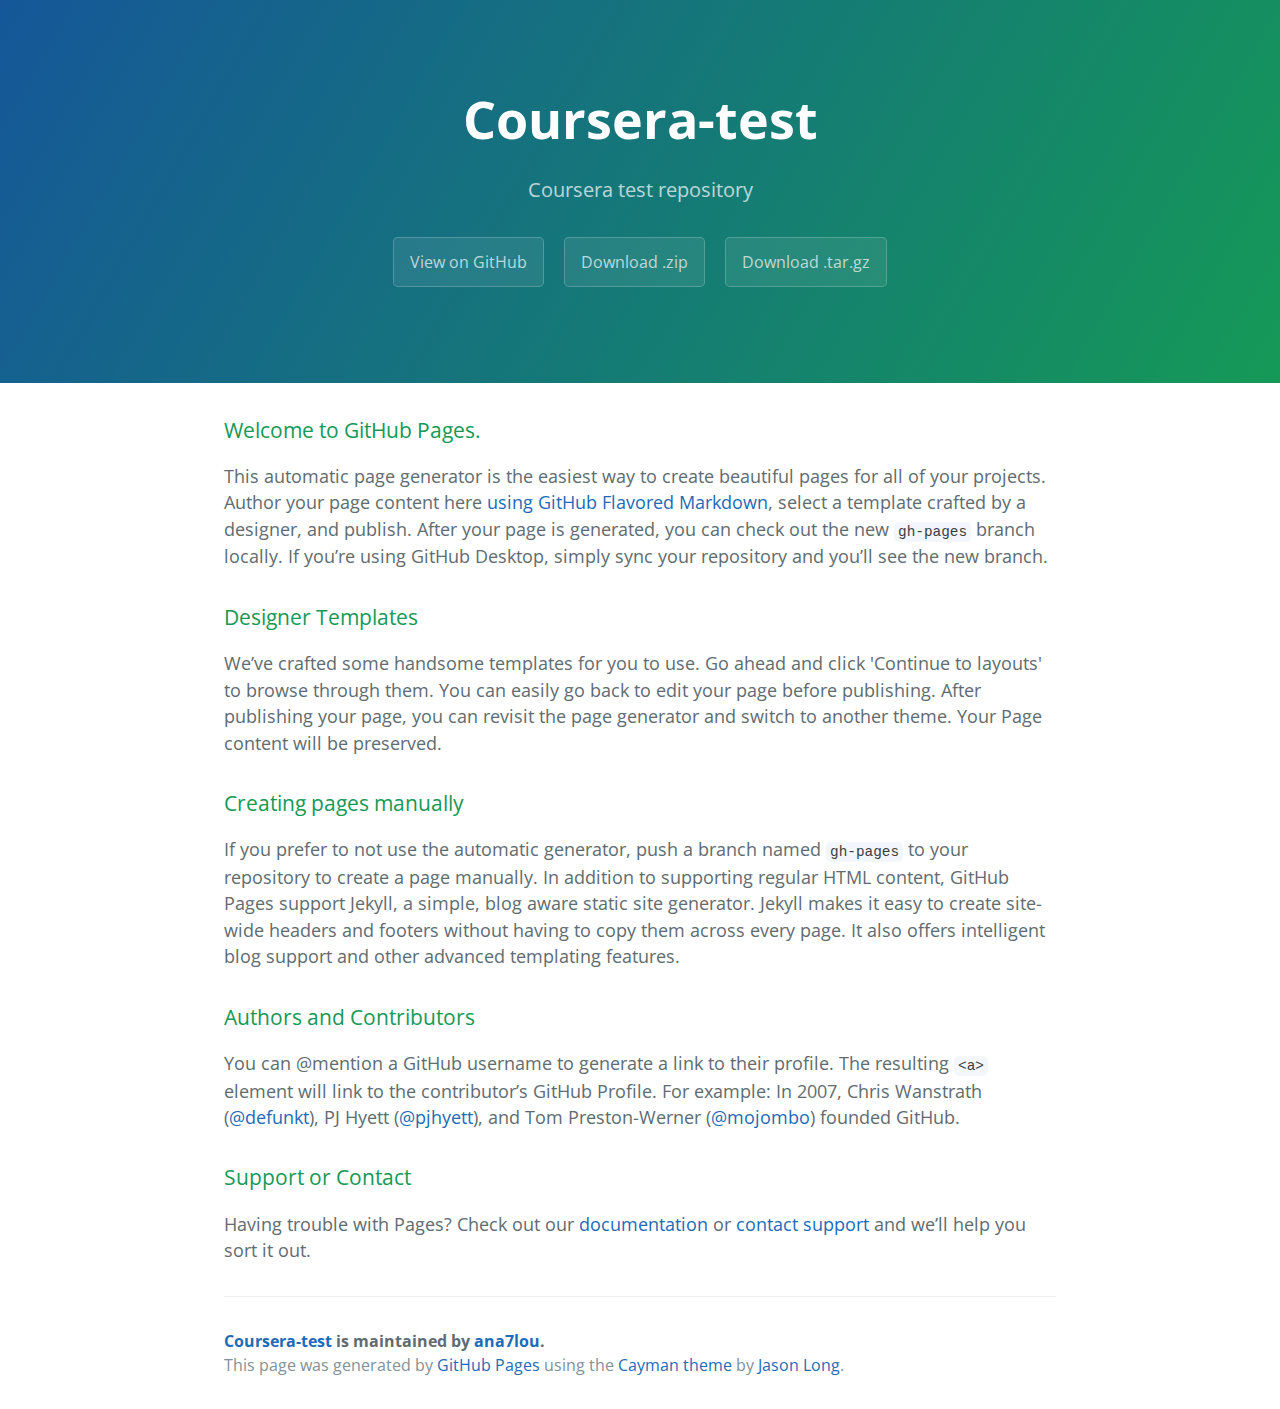
<file: index.html>
<!DOCTYPE html>
<html lang="en-us">
  <head>
    <meta charset="UTF-8">
    <title>Coursera-test by ana7lou</title>
    <meta name="viewport" content="width=device-width, initial-scale=1">
    <link rel="stylesheet" type="text/css" href="stylesheets/normalize.css" media="screen">
    <link href='https://fonts.googleapis.com/css?family=Open+Sans:400,700' rel='stylesheet' type='text/css'>
    <link rel="stylesheet" type="text/css" href="stylesheets/stylesheet.css" media="screen">
    <link rel="stylesheet" type="text/css" href="stylesheets/github-light.css" media="screen">
  </head>
  <body>
    <section class="page-header">
      <h1 class="project-name">Coursera-test</h1>
      <h2 class="project-tagline">Coursera test repository</h2>
      <a href="https://github.com/ana7lou/coursera-test" class="btn">View on GitHub</a>
      <a href="https://github.com/ana7lou/coursera-test/zipball/master" class="btn">Download .zip</a>
      <a href="https://github.com/ana7lou/coursera-test/tarball/master" class="btn">Download .tar.gz</a>
    </section>

    <section class="main-content">
      <h3>
<a id="welcome-to-github-pages" class="anchor" href="#welcome-to-github-pages" aria-hidden="true"><span aria-hidden="true" class="octicon octicon-link"></span></a>Welcome to GitHub Pages.</h3>

<p>This automatic page generator is the easiest way to create beautiful pages for all of your projects. Author your page content here <a href="https://guides.github.com/features/mastering-markdown/">using GitHub Flavored Markdown</a>, select a template crafted by a designer, and publish. After your page is generated, you can check out the new <code>gh-pages</code> branch locally. If you’re using GitHub Desktop, simply sync your repository and you’ll see the new branch.</p>

<h3>
<a id="designer-templates" class="anchor" href="#designer-templates" aria-hidden="true"><span aria-hidden="true" class="octicon octicon-link"></span></a>Designer Templates</h3>

<p>We’ve crafted some handsome templates for you to use. Go ahead and click 'Continue to layouts' to browse through them. You can easily go back to edit your page before publishing. After publishing your page, you can revisit the page generator and switch to another theme. Your Page content will be preserved.</p>

<h3>
<a id="creating-pages-manually" class="anchor" href="#creating-pages-manually" aria-hidden="true"><span aria-hidden="true" class="octicon octicon-link"></span></a>Creating pages manually</h3>

<p>If you prefer to not use the automatic generator, push a branch named <code>gh-pages</code> to your repository to create a page manually. In addition to supporting regular HTML content, GitHub Pages support Jekyll, a simple, blog aware static site generator. Jekyll makes it easy to create site-wide headers and footers without having to copy them across every page. It also offers intelligent blog support and other advanced templating features.</p>

<h3>
<a id="authors-and-contributors" class="anchor" href="#authors-and-contributors" aria-hidden="true"><span aria-hidden="true" class="octicon octicon-link"></span></a>Authors and Contributors</h3>

<p>You can @mention a GitHub username to generate a link to their profile. The resulting <code>&lt;a&gt;</code> element will link to the contributor’s GitHub Profile. For example: In 2007, Chris Wanstrath (<a href="https://github.com/defunkt" class="user-mention">@defunkt</a>), PJ Hyett (<a href="https://github.com/pjhyett" class="user-mention">@pjhyett</a>), and Tom Preston-Werner (<a href="https://github.com/mojombo" class="user-mention">@mojombo</a>) founded GitHub.</p>

<h3>
<a id="support-or-contact" class="anchor" href="#support-or-contact" aria-hidden="true"><span aria-hidden="true" class="octicon octicon-link"></span></a>Support or Contact</h3>

<p>Having trouble with Pages? Check out our <a href="https://help.github.com/pages">documentation</a> or <a href="https://github.com/contact">contact support</a> and we’ll help you sort it out.</p>

      <footer class="site-footer">
        <span class="site-footer-owner"><a href="https://github.com/ana7lou/coursera-test">Coursera-test</a> is maintained by <a href="https://github.com/ana7lou">ana7lou</a>.</span>

        <span class="site-footer-credits">This page was generated by <a href="https://pages.github.com">GitHub Pages</a> using the <a href="https://github.com/jasonlong/cayman-theme">Cayman theme</a> by <a href="https://twitter.com/jasonlong">Jason Long</a>.</span>
      </footer>

    </section>

  
  </body>
</html>
</file>
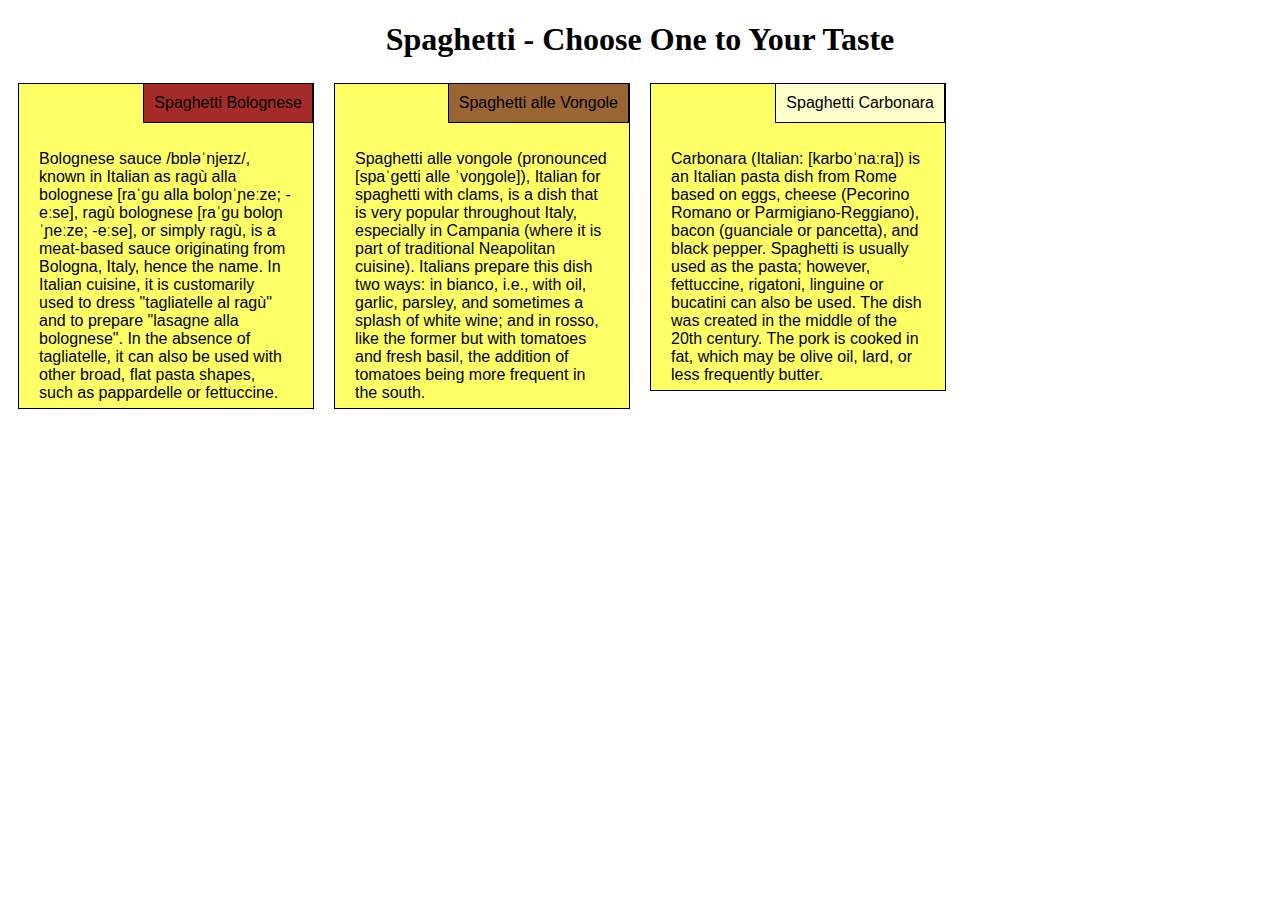
<file: site/module2-solution/index.html>
<!DOCTYPE html>
<html>
<head>
<meta charset="utf-8">
<meta name="viewport" content="width=device-width, initial-scale=1">
<title>Spaghetti - Choose One to Your Taste</title>
<link href="styles.css" media="all" rel="stylesheet" />
</head>
<body>
<h1>Spaghetti - Choose One to Your Taste</h1>

<div class="row">
  <div class="col-lg-3 col-md-6 col-sm-12">
  <div class="container">
  <p id="p1">Spaghetti Bolognese</p><p>Bolognese sauce /bɒləˈnjeɪz/, known in Italian as ragù alla bolognese [raˈɡu alla boloɲˈɲeːze; -eːse], ragù bolognese [raˈɡu boloɲˈɲeːze; -eːse], or simply ragù, is a meat-based sauce originating from Bologna, Italy, hence the name. In Italian cuisine, it is customarily used to dress "tagliatelle al ragù" and to prepare "lasagne alla bolognese". In the absence of tagliatelle, it can also be used with other broad, flat pasta shapes, such as pappardelle or fettuccine.</p>
  </div></div>
  <div class="col-lg-3 col-md-6 col-sm-12">
<div class="container">
<p id="p2">Spaghetti alle Vongole</p><p>Spaghetti alle vongole (pronounced [spaˈɡetti alle ˈvoŋɡole]), Italian for spaghetti with clams, is a dish that is very popular throughout Italy, especially in Campania (where it is part of traditional Neapolitan cuisine). Italians prepare this dish two ways: in bianco, i.e., with oil, garlic, parsley, and sometimes a splash of white wine; and in rosso, like the former but with tomatoes and fresh basil, the addition of tomatoes being more frequent in the south.</p></div></div>
  <div class="col-lg-3 col-md-12 col-sm-12">
  <div class="container">
  <p id="p3">Spaghetti Carbonara</p><p>Carbonara (Italian: [karboˈnaːra]) is an Italian pasta dish from Rome based on eggs, cheese (Pecorino Romano or Parmigiano-Reggiano), bacon (guanciale or pancetta), and black pepper. Spaghetti is usually used as the pasta; however, fettuccine, rigatoni, linguine or bucatini can also be used. The dish was created in the middle of the 20th century. The pork is cooked in fat, which may be olive oil, lard, or less frequently butter.</p></div></div>
  <div>
</div>

</body>
</html>
</file>
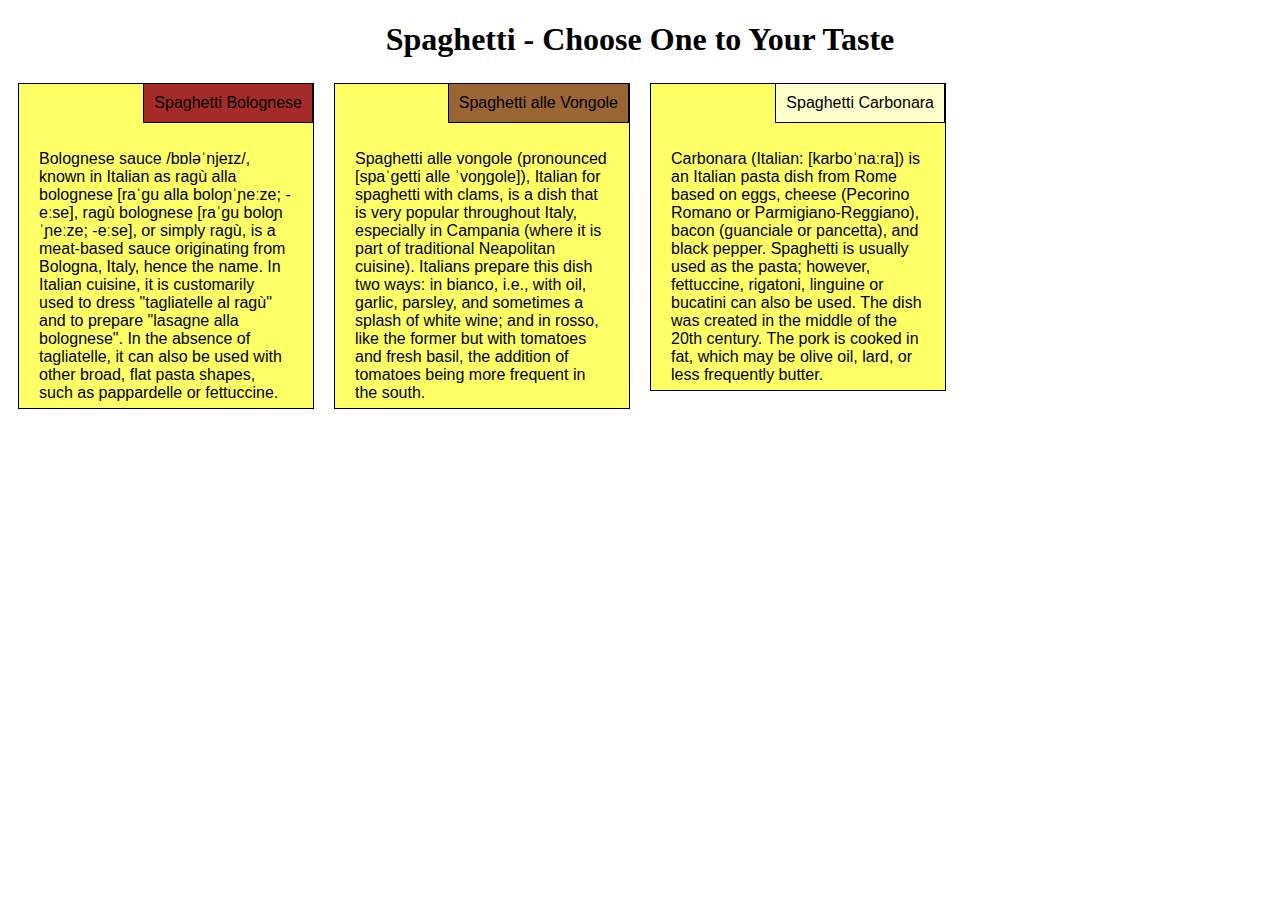
<file: site/module2-solution.html>
<!DOCTYPE html>
<html>
<head>
<meta charset="utf-8">
<meta name="viewport" content="width=device-width, initial-scale=1">
<title>Spaghetti - Choose One to Your Taste</title>
<style>
/********** Base styles **********/
* {
  box-sizing: border-box;
}
h1 {
  margin-bottom: 15px;
  text-align: center;
}

.container {
  position: relative;
  border: 1px solid black;
  background-color: #ffff66;
  padding: 10px;  
  padding2-top3: 30px;
  margin: 10px;
 }
p {
  position: relative;
  top:30px;
  padding: 10px;
  font-family: Helvetica;
  height: auto;
  color: black;
}

#p1 {
  background-color: #A52A2A;
  position: absolute;
  border: 1px solid black;
  top: -17px;
  right: 0px;
} 

#p2 {
  background-color: #996633;
  position: absolute;
  border: 1px solid black;
  top: -17px;
  right: 0px;
}

#p3 {
  background-color: #ffffcc;
  border: 1px solid black;
  position: absolute;
  top: -17px;
  right: 0px;
}
/* Simple Responsive Framework. */
.row {
  width: 100%;
}
/********** Large devices only **********/
@media (min-width: 992px) {
  .col-lg-1, .col-lg-2, .col-lg-3, .col-lg-4, .col-lg-5, .col-lg-6, .col-lg-7, .col-lg-8, .col-lg-9, .col-lg-10, .col-lg-11, .col-lg-12 {
    float: left;
  }
  .col-lg-1 {
    width: 8.33%;
  }
  .col-lg-2 {
    width: 16.66%;
  }
  .col-lg-3 {
    width: 25%;
  }
  .col-lg-4 {
    width: 33.33%;
  }
  .col-lg-5 {
    width: 41.66%;
  }
  .col-lg-6 {
    width: 50%;
  }
  .col-lg-7 {
    width: 58.33%;
  }
  .col-lg-8 {
    width: 66.66%;
  }
  .col-lg-9 {
    width: 74.99%;
  }
  .col-lg-10 {
    width: 83.33%;
  }
  .col-lg-11 {
    width: 91.66%;
  }
  .col-lg-12 {
    width: 100%;
  }
}
/********** Medium devices only **********/
@media (min-width: 768px) and (max-width: 991px) {
  .col-md-1, .col-md-2, .col-md-3, .col-md-4, .col-md-5, .col-md-6, .col-md-7, .col-md-8, .col-md-9, .col-md-10, .col-md-11, .col-md-12 {
    float: left;
  }
  .col-md-1 {
    width: 8.33%;
  }
  .col-md-2 {
    width: 16.66%;
  }
  .col-md-3 {
    width: 25%;
  }
  .col-md-4 {
    width: 33.33%;
  }
  .col-md-5 {
    width: 41.66%;
  }
  .col-md-6 {
    width: 50%;
  }
  .col-md-7 {
    width: 58.33%;
  }
  .col-md-8 {
    width: 66.66%;
  }
  .col-md-9 {
    width: 74.99%;
  }
  .col-md-10 {
    width: 83.33%;
  }
  .col-md-11 {
    width: 91.66%;
  }
  .col-md-12 {
    width: 100%;
  }
}
/********** Small devices only **********/
@media (max-width: 767px) {
  .col-sm-1, .col-sm-2, .col-sm-3, .col-sm-4, .col-sm-5, .col-sm-6, .col-sm-7, .col-sm-8, .col-sm-9, .col-sm-10, .col-sm-11, .col-sm-12 {
    float: left;
  }
  .col-sm-1 {
    width: 8.33%;
  }
  .col-sm-2 {
    width: 16.66%;
  }
  .col-sm-3 {
    width: 25%;
  }
  .col-sm-4 {
    width: 33.33%;
  }
  .col-sm-5 {
    width: 41.66%;
  }
  .col-sm-6 {
    width: 50%;
  }
  .col-sm-7 {
    width: 58.33%;
  }
  .col-sm-8 {
    width: 66.66%;
  }
  .col-sm-9 {
    width: 74.99%;
  }
  .col-sm-10 {
    width: 83.33%;
  }
  .col-sm-11 {
    width: 91.66%;
  }
  .col-sm-12 {
    width: 100%;
  }
}
</style>
</head>
<body>
<h1>Spaghetti - Choose One to Your Taste</h1>

<div class="row">
  <div class="col-lg-3 col-md-6 col-sm-12">
  <div class="container">
  <p id="p1">Spaghetti Bolognese</p><p>Bolognese sauce /bɒləˈnjeɪz/, known in Italian as ragù alla bolognese [raˈɡu alla boloɲˈɲeːze; -eːse], ragù bolognese [raˈɡu boloɲˈɲeːze; -eːse], or simply ragù, is a meat-based sauce originating from Bologna, Italy, hence the name. In Italian cuisine, it is customarily used to dress "tagliatelle al ragù" and to prepare "lasagne alla bolognese". In the absence of tagliatelle, it can also be used with other broad, flat pasta shapes, such as pappardelle or fettuccine.</p>
  </div></div>
  <div class="col-lg-3 col-md-6 col-sm-12">
<div class="container">
<p id="p2">Spaghetti alle Vongole</p><p>Spaghetti alle vongole (pronounced [spaˈɡetti alle ˈvoŋɡole]), Italian for spaghetti with clams, is a dish that is very popular throughout Italy, especially in Campania (where it is part of traditional Neapolitan cuisine). Italians prepare this dish two ways: in bianco, i.e., with oil, garlic, parsley, and sometimes a splash of white wine; and in rosso, like the former but with tomatoes and fresh basil, the addition of tomatoes being more frequent in the south.</p></div></div>
  <div class="col-lg-3 col-md-12 col-sm-12">
  <div class="container">
  <p id="p3">Spaghetti Carbonara</p><p>Carbonara (Italian: [karboˈnaːra]) is an Italian pasta dish from Rome based on eggs, cheese (Pecorino Romano or Parmigiano-Reggiano), bacon (guanciale or pancetta), and black pepper. Spaghetti is usually used as the pasta; however, fettuccine, rigatoni, linguine or bucatini can also be used. The dish was created in the middle of the 20th century. The pork is cooked in fat, which may be olive oil, lard, or less frequently butter.</p></div></div>
  <div>
</div>

</body>
</html>
</file>
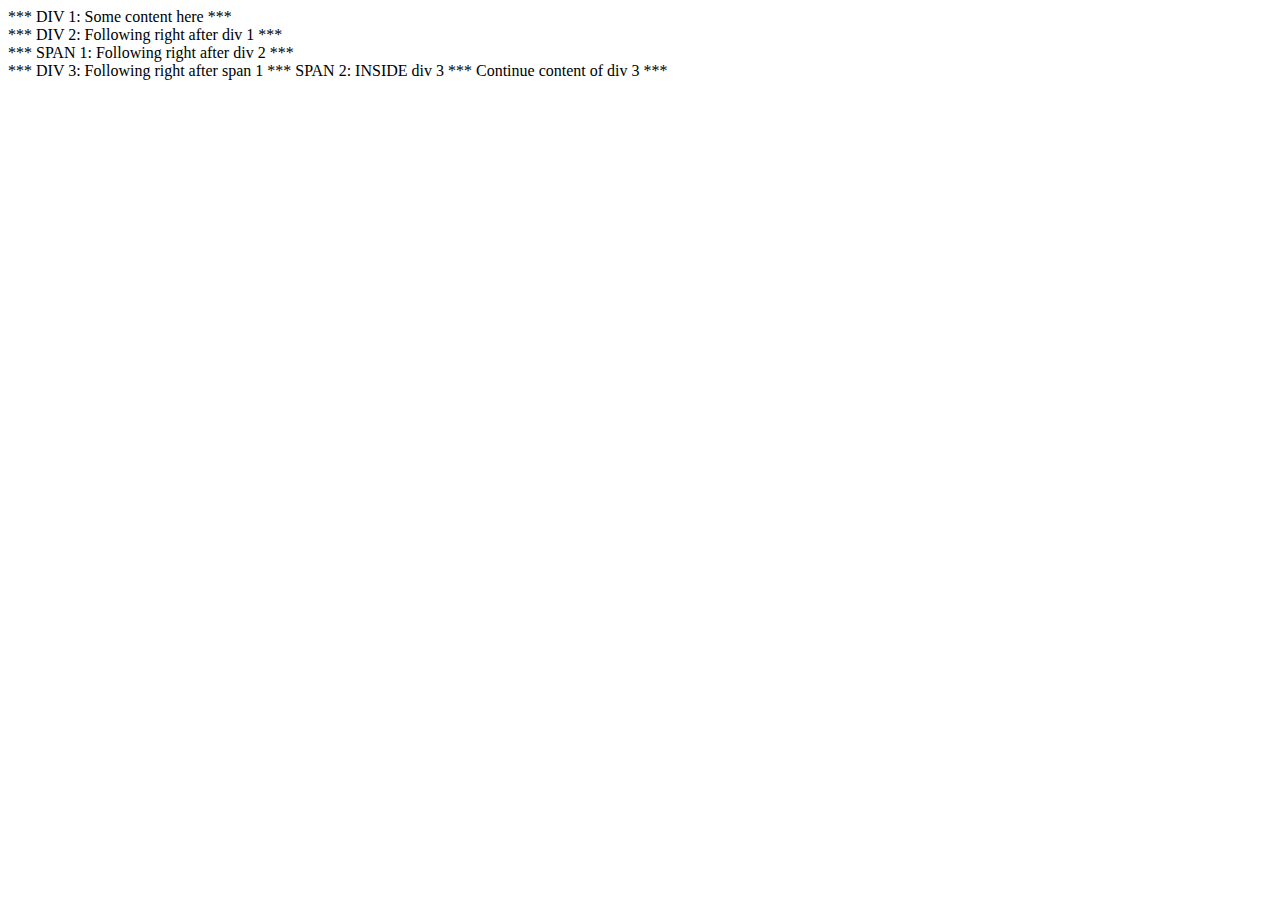
<file: site/week1.2.html>
<!doctype html>
<html>
<head>
  <meta charset="utf-8">
  <title>div and span elements</title>
</head>
<body>
  <div>*** DIV 1: Some content here ***</div>
  <div>*** DIV 2: Following right after div 1 ***</div>
  <span>*** SPAN 1: Following right after div 2 ***</span>
  <div>
    *** DIV 3: Following right after span 1 
    <span>*** SPAN 2: INSIDE div 3 ***</span>
    Continue content of div 3 ***
  </div>
</body>
</html>
</file>
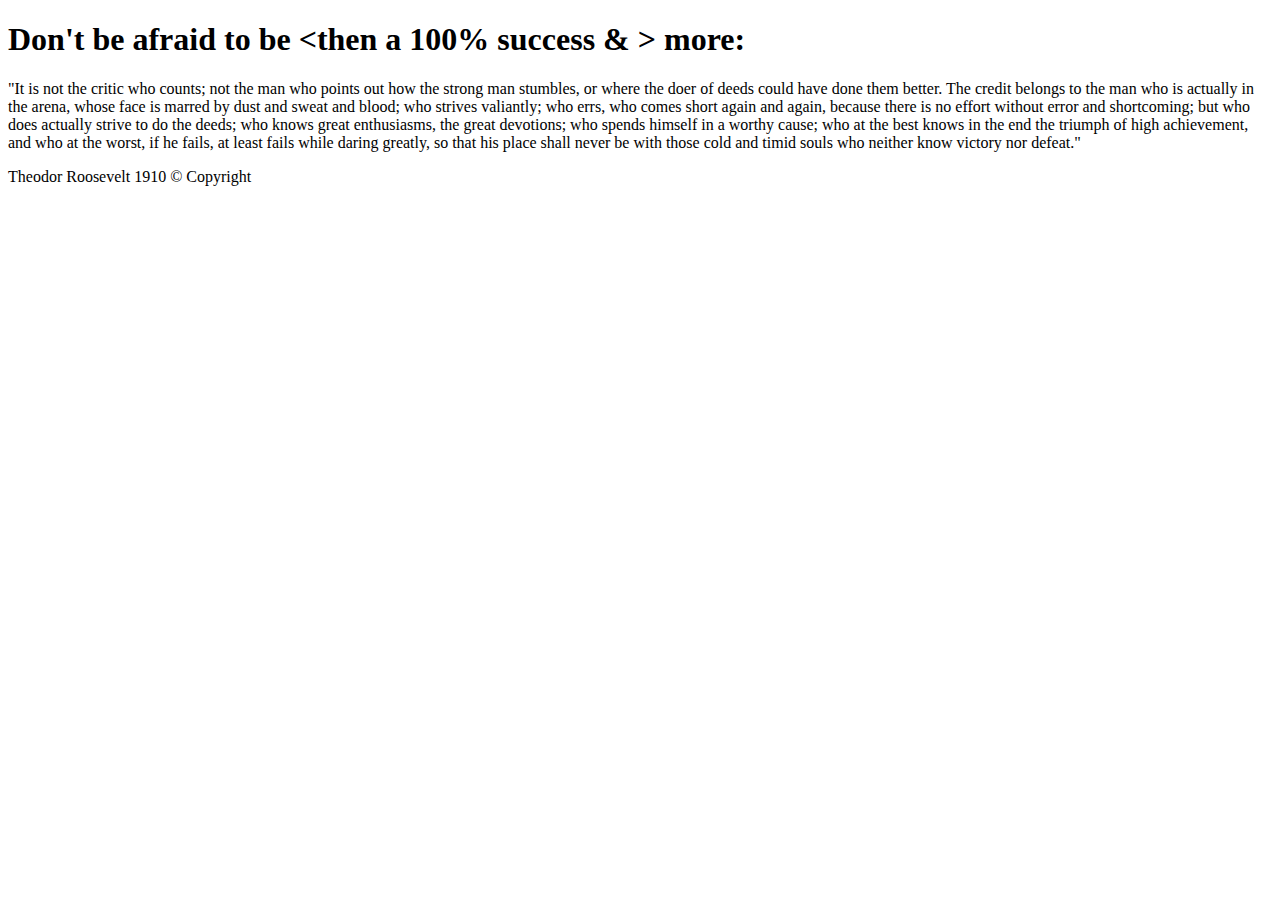
<file: site/week1.3.html>
<!DOCTYPE html>
<html>
<head>
  <meta charset="utf-8">
  <title>HTML Entities</title>
</head>
<body>
<h1>Don't be afraid to be &lt;then a 100% success &amp; &gt; more:</h1>
<p>
  "It is not the critic who counts; not the man who points out how the strong man stumbles, or where the doer of deeds could have done them better. The credit belongs to the man who is actually in the arena, whose face is marred by dust and sweat and blood; who strives valiantly; who errs, who comes short again and again, because there is no effort without error and shortcoming; but who does actually strive to do the deeds; who knows great enthusiasms, the great devotions; who spends himself in a worthy cause; who at the best knows in the end the triumph of high achievement, and who at the worst, if he fails, at least fails while daring greatly, so that his place shall never be with those cold and timid souls who neither know victory&nbsp;nor&nbsp;defeat."
</p>
<p>Theodor Roosevelt 1910 &copy; Copyright</p>
</body>
</html>
</file>
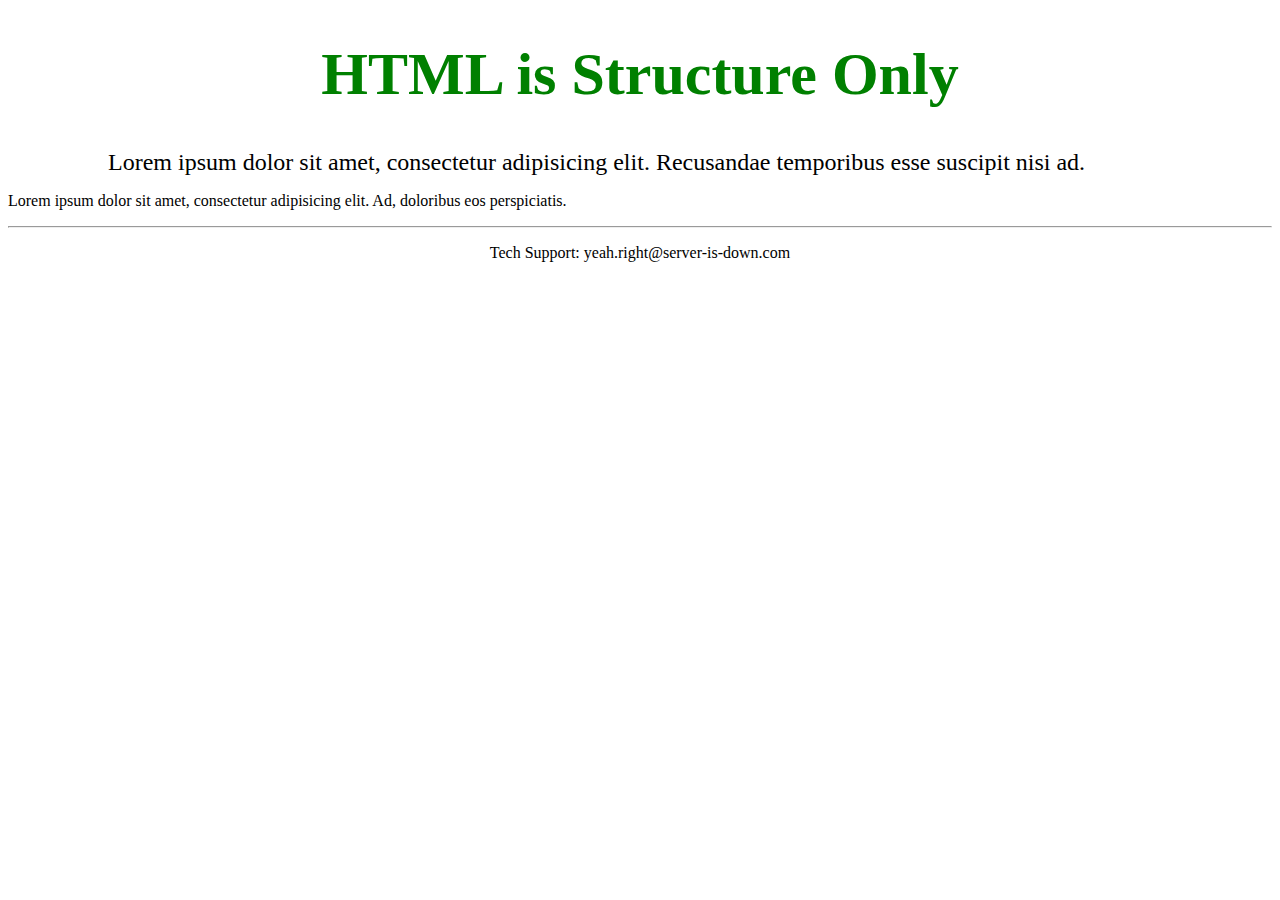
<file: site/week1.html>
<!doctype html>
<html>
  <head>
    <title>HTML is Structure Only (After)</title>
  </head>
  <body>
    <h1 style="color: green; font-size: 60px; text-align: center;">HTML is Structure Only</h1>
    <p style="margin: 0 100px 0 100px; font-size: 1.5em;">Lorem ipsum dolor sit amet, consectetur adipisicing elit. Recusandae temporibus esse suscipit nisi ad.</p>
    <p>Lorem ipsum dolor sit amet, consectetur adipisicing elit. Ad, doloribus eos perspiciatis.</p>
    <footer>
      <hr>
      <p style="text-align: center;" 
         onclick="alert('EMAILING US IS USELESS');">
         Tech Support: yeah.right@server-is-down.com
      </p>
    </footer>
  </body>
</html>
</file>
<file: stylesheets/stylesheet.css>
* {
  box-sizing: border-box; }

body {
  padding: 0;
  margin: 0;
  font-family: "Open Sans", "Helvetica Neue", Helvetica, Arial, sans-serif;
  font-size: 16px;
  line-height: 1.5;
  color: #606c71; }

a {
  color: #1e6bb8;
  text-decoration: none; }
  a:hover {
    text-decoration: underline; }

.btn {
  display: inline-block;
  margin-bottom: 1rem;
  color: rgba(255, 255, 255, 0.7);
  background-color: rgba(255, 255, 255, 0.08);
  border-color: rgba(255, 255, 255, 0.2);
  border-style: solid;
  border-width: 1px;
  border-radius: 0.3rem;
  transition: color 0.2s, background-color 0.2s, border-color 0.2s; }
  .btn + .btn {
    margin-left: 1rem; }

.btn:hover {
  color: rgba(255, 255, 255, 0.8);
  text-decoration: none;
  background-color: rgba(255, 255, 255, 0.2);
  border-color: rgba(255, 255, 255, 0.3); }

@media screen and (min-width: 64em) {
  .btn {
    padding: 0.75rem 1rem; } }

@media screen and (min-width: 42em) and (max-width: 64em) {
  .btn {
    padding: 0.6rem 0.9rem;
    font-size: 0.9rem; } }

@media screen and (max-width: 42em) {
  .btn {
    display: block;
    width: 100%;
    padding: 0.75rem;
    font-size: 0.9rem; }
    .btn + .btn {
      margin-top: 1rem;
      margin-left: 0; } }

.page-header {
  color: #fff;
  text-align: center;
  background-color: #159957;
  background-image: linear-gradient(120deg, #155799, #159957); }

@media screen and (min-width: 64em) {
  .page-header {
    padding: 5rem 6rem; } }

@media screen and (min-width: 42em) and (max-width: 64em) {
  .page-header {
    padding: 3rem 4rem; } }

@media screen and (max-width: 42em) {
  .page-header {
    padding: 2rem 1rem; } }

.project-name {
  margin-top: 0;
  margin-bottom: 0.1rem; }

@media screen and (min-width: 64em) {
  .project-name {
    font-size: 3.25rem; } }

@media screen and (min-width: 42em) and (max-width: 64em) {
  .project-name {
    font-size: 2.25rem; } }

@media screen and (max-width: 42em) {
  .project-name {
    font-size: 1.75rem; } }

.project-tagline {
  margin-bottom: 2rem;
  font-weight: normal;
  opacity: 0.7; }

@media screen and (min-width: 64em) {
  .project-tagline {
    font-size: 1.25rem; } }

@media screen and (min-width: 42em) and (max-width: 64em) {
  .project-tagline {
    font-size: 1.15rem; } }

@media screen and (max-width: 42em) {
  .project-tagline {
    font-size: 1rem; } }

.main-content :first-child {
  margin-top: 0; }
.main-content img {
  max-width: 100%; }
.main-content h1, .main-content h2, .main-content h3, .main-content h4, .main-content h5, .main-content h6 {
  margin-top: 2rem;
  margin-bottom: 1rem;
  font-weight: normal;
  color: #159957; }
.main-content p {
  margin-bottom: 1em; }
.main-content code {
  padding: 2px 4px;
  font-family: Consolas, "Liberation Mono", Menlo, Courier, monospace;
  font-size: 0.9rem;
  color: #383e41;
  background-color: #f3f6fa;
  border-radius: 0.3rem; }
.main-content pre {
  padding: 0.8rem;
  margin-top: 0;
  margin-bottom: 1rem;
  font: 1rem Consolas, "Liberation Mono", Menlo, Courier, monospace;
  color: #567482;
  word-wrap: normal;
  background-color: #f3f6fa;
  border: solid 1px #dce6f0;
  border-radius: 0.3rem; }
  .main-content pre > code {
    padding: 0;
    margin: 0;
    font-size: 0.9rem;
    color: #567482;
    word-break: normal;
    white-space: pre;
    background: transparent;
    border: 0; }
.main-content .highlight {
  margin-bottom: 1rem; }
  .main-content .highlight pre {
    margin-bottom: 0;
    word-break: normal; }
.main-content .highlight pre, .main-content pre {
  padding: 0.8rem;
  overflow: auto;
  font-size: 0.9rem;
  line-height: 1.45;
  border-radius: 0.3rem; }
.main-content pre code, .main-content pre tt {
  display: inline;
  max-width: initial;
  padding: 0;
  margin: 0;
  overflow: initial;
  line-height: inherit;
  word-wrap: normal;
  background-color: transparent;
  border: 0; }
  .main-content pre code:before, .main-content pre code:after, .main-content pre tt:before, .main-content pre tt:after {
    content: normal; }
.main-content ul, .main-content ol {
  margin-top: 0; }
.main-content blockquote {
  padding: 0 1rem;
  margin-left: 0;
  color: #819198;
  border-left: 0.3rem solid #dce6f0; }
  .main-content blockquote > :first-child {
    margin-top: 0; }
  .main-content blockquote > :last-child {
    margin-bottom: 0; }
.main-content table {
  display: block;
  width: 100%;
  overflow: auto;
  word-break: normal;
  word-break: keep-all; }
  .main-content table th {
    font-weight: bold; }
  .main-content table th, .main-content table td {
    padding: 0.5rem 1rem;
    border: 1px solid #e9ebec; }
.main-content dl {
  padding: 0; }
  .main-content dl dt {
    padding: 0;
    margin-top: 1rem;
    font-size: 1rem;
    font-weight: bold; }
  .main-content dl dd {
    padding: 0;
    margin-bottom: 1rem; }
.main-content hr {
  height: 2px;
  padding: 0;
  margin: 1rem 0;
  background-color: #eff0f1;
  border: 0; }

@media screen and (min-width: 64em) {
  .main-content {
    max-width: 64rem;
    padding: 2rem 6rem;
    margin: 0 auto;
    font-size: 1.1rem; } }

@media screen and (min-width: 42em) and (max-width: 64em) {
  .main-content {
    padding: 2rem 4rem;
    font-size: 1.1rem; } }

@media screen and (max-width: 42em) {
  .main-content {
    padding: 2rem 1rem;
    font-size: 1rem; } }

.site-footer {
  padding-top: 2rem;
  margin-top: 2rem;
  border-top: solid 1px #eff0f1; }

.site-footer-owner {
  display: block;
  font-weight: bold; }

.site-footer-credits {
  color: #819198; }

@media screen and (min-width: 64em) {
  .site-footer {
    font-size: 1rem; } }

@media screen and (min-width: 42em) and (max-width: 64em) {
  .site-footer {
    font-size: 1rem; } }

@media screen and (max-width: 42em) {
  .site-footer {
    font-size: 0.9rem; } }
</file>
<file: stylesheets/github-light.css>
/*
The MIT License (MIT)

Copyright (c) 2016 GitHub, Inc.

Permission is hereby granted, free of charge, to any person obtaining a copy
of this software and associated documentation files (the "Software"), to deal
in the Software without restriction, including without limitation the rights
to use, copy, modify, merge, publish, distribute, sublicense, and/or sell
copies of the Software, and to permit persons to whom the Software is
furnished to do so, subject to the following conditions:

The above copyright notice and this permission notice shall be included in all
copies or substantial portions of the Software.

THE SOFTWARE IS PROVIDED "AS IS", WITHOUT WARRANTY OF ANY KIND, EXPRESS OR
IMPLIED, INCLUDING BUT NOT LIMITED TO THE WARRANTIES OF MERCHANTABILITY,
FITNESS FOR A PARTICULAR PURPOSE AND NONINFRINGEMENT. IN NO EVENT SHALL THE
AUTHORS OR COPYRIGHT HOLDERS BE LIABLE FOR ANY CLAIM, DAMAGES OR OTHER
LIABILITY, WHETHER IN AN ACTION OF CONTRACT, TORT OR OTHERWISE, ARISING FROM,
OUT OF OR IN CONNECTION WITH THE SOFTWARE OR THE USE OR OTHER DEALINGS IN THE
SOFTWARE.

*/

.pl-c /* comment */ {
  color: #969896;
}

.pl-c1 /* constant, variable.other.constant, support, meta.property-name, support.constant, support.variable, meta.module-reference, markup.raw, meta.diff.header */,
.pl-s .pl-v /* string variable */ {
  color: #0086b3;
}

.pl-e /* entity */,
.pl-en /* entity.name */ {
  color: #795da3;
}

.pl-smi /* variable.parameter.function, storage.modifier.package, storage.modifier.import, storage.type.java, variable.other */,
.pl-s .pl-s1 /* string source */ {
  color: #333;
}

.pl-ent /* entity.name.tag */ {
  color: #63a35c;
}

.pl-k /* keyword, storage, storage.type */ {
  color: #a71d5d;
}

.pl-s /* string */,
.pl-pds /* punctuation.definition.string, string.regexp.character-class */,
.pl-s .pl-pse .pl-s1 /* string punctuation.section.embedded source */,
.pl-sr /* string.regexp */,
.pl-sr .pl-cce /* string.regexp constant.character.escape */,
.pl-sr .pl-sre /* string.regexp source.ruby.embedded */,
.pl-sr .pl-sra /* string.regexp string.regexp.arbitrary-repitition */ {
  color: #183691;
}

.pl-v /* variable */ {
  color: #ed6a43;
}

.pl-id /* invalid.deprecated */ {
  color: #b52a1d;
}

.pl-ii /* invalid.illegal */ {
  color: #f8f8f8;
  background-color: #b52a1d;
}

.pl-sr .pl-cce /* string.regexp constant.character.escape */ {
  font-weight: bold;
  color: #63a35c;
}

.pl-ml /* markup.list */ {
  color: #693a17;
}

.pl-mh /* markup.heading */,
.pl-mh .pl-en /* markup.heading entity.name */,
.pl-ms /* meta.separator */ {
  font-weight: bold;
  color: #1d3e81;
}

.pl-mq /* markup.quote */ {
  color: #008080;
}

.pl-mi /* markup.italic */ {
  font-style: italic;
  color: #333;
}

.pl-mb /* markup.bold */ {
  font-weight: bold;
  color: #333;
}

.pl-md /* markup.deleted, meta.diff.header.from-file */ {
  color: #bd2c00;
  background-color: #ffecec;
}

.pl-mi1 /* markup.inserted, meta.diff.header.to-file */ {
  color: #55a532;
  background-color: #eaffea;
}

.pl-mdr /* meta.diff.range */ {
  font-weight: bold;
  color: #795da3;
}

.pl-mo /* meta.output */ {
  color: #1d3e81;
}
</file>
<file: site/module2-solution/styles.css>
* {
  box-sizing: border-box;
}
h1 {
  margin-bottom: 15px;
  text-align: center;
}

.container {
  position: relative;
  border: 1px solid black;
  background-color: #ffff66;
  padding: 10px;  
  padding2-top3: 30px;
  margin: 10px;
 }
p {
  position: relative;
  top:30px;
  padding: 10px;
  font-family: Helvetica;
  height: auto;
  color: black;
}

#p1 {
  background-color: #A52A2A;
  position: absolute;
  border: 1px solid black;
  top: -17px;
  right: 0px;
} 

#p2 {
  background-color: #996633;
  position: absolute;
  border: 1px solid black;
  top: -17px;
  right: 0px;
}

#p3 {
  background-color: #ffffcc;
  border: 1px solid black;
  position: absolute;
  top: -17px;
  right: 0px;
}
/* Simple Responsive Framework. */
.row {
  width: 100%;
}
/********** Large devices only **********/
@media (min-width: 992px) {
  .col-lg-1, .col-lg-2, .col-lg-3, .col-lg-4, .col-lg-5, .col-lg-6, .col-lg-7, .col-lg-8, .col-lg-9, .col-lg-10, .col-lg-11, .col-lg-12 {
    float: left;
  }
  .col-lg-1 {
    width: 8.33%;
  }
  .col-lg-2 {
    width: 16.66%;
  }
  .col-lg-3 {
    width: 25%;
  }
  .col-lg-4 {
    width: 33.33%;
  }
  .col-lg-5 {
    width: 41.66%;
  }
  .col-lg-6 {
    width: 50%;
  }
  .col-lg-7 {
    width: 58.33%;
  }
  .col-lg-8 {
    width: 66.66%;
  }
  .col-lg-9 {
    width: 74.99%;
  }
  .col-lg-10 {
    width: 83.33%;
  }
  .col-lg-11 {
    width: 91.66%;
  }
  .col-lg-12 {
    width: 100%;
  }
}
/********** Medium devices only **********/
@media (min-width: 768px) and (max-width: 991px) {
  .col-md-1, .col-md-2, .col-md-3, .col-md-4, .col-md-5, .col-md-6, .col-md-7, .col-md-8, .col-md-9, .col-md-10, .col-md-11, .col-md-12 {
    float: left;
  }
  .col-md-1 {
    width: 8.33%;
  }
  .col-md-2 {
    width: 16.66%;
  }
  .col-md-3 {
    width: 25%;
  }
  .col-md-4 {
    width: 33.33%;
  }
  .col-md-5 {
    width: 41.66%;
  }
  .col-md-6 {
    width: 50%;
  }
  .col-md-7 {
    width: 58.33%;
  }
  .col-md-8 {
    width: 66.66%;
  }
  .col-md-9 {
    width: 74.99%;
  }
  .col-md-10 {
    width: 83.33%;
  }
  .col-md-11 {
    width: 91.66%;
  }
  .col-md-12 {
    width: 100%;
  }
}
/********** Small devices only **********/
@media (max-width: 767px) {
  .col-sm-1, .col-sm-2, .col-sm-3, .col-sm-4, .col-sm-5, .col-sm-6, .col-sm-7, .col-sm-8, .col-sm-9, .col-sm-10, .col-sm-11, .col-sm-12 {
    float: left;
  }
  .col-sm-1 {
    width: 8.33%;
  }
  .col-sm-2 {
    width: 16.66%;
  }
  .col-sm-3 {
    width: 25%;
  }
  .col-sm-4 {
    width: 33.33%;
  }
  .col-sm-5 {
    width: 41.66%;
  }
  .col-sm-6 {
    width: 50%;
  }
  .col-sm-7 {
    width: 58.33%;
  }
  .col-sm-8 {
    width: 66.66%;
  }
  .col-sm-9 {
    width: 74.99%;
  }
  .col-sm-10 {
    width: 83.33%;
  }
  .col-sm-11 {
    width: 91.66%;
  }
  .col-sm-12 {
    width: 100%;
  }
}
</file>
